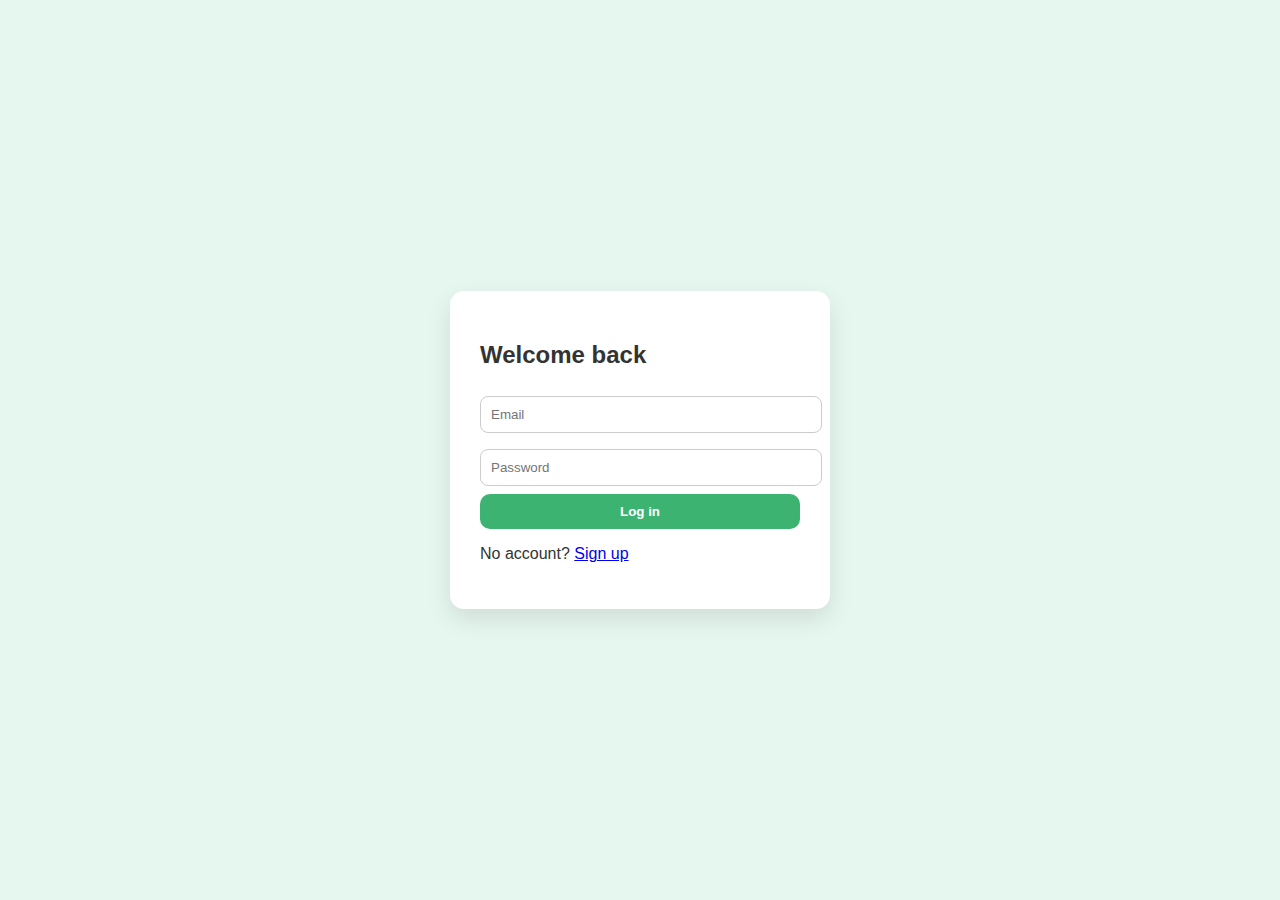
<file: src/main/resources/static/index.html>
<!DOCTYPE html>
<html>
<head>
    <title>Login</title>
    <link rel="stylesheet" href="css/style.css">
</head>
<body class="centered">

<div class="card">
    <h2>Welcome back</h2>

    <form id="loginForm">
        <input type="email" id="email" placeholder="Email" required>
        <input type="password" id="password" placeholder="Password" required>

        <button class="primary">Log in</button>
    </form>

    <p>No account? <a href="signup.html">Sign up</a></p>
</div>

<script type="module" src="js/login.js"></script>
</body>
</html>
</file>
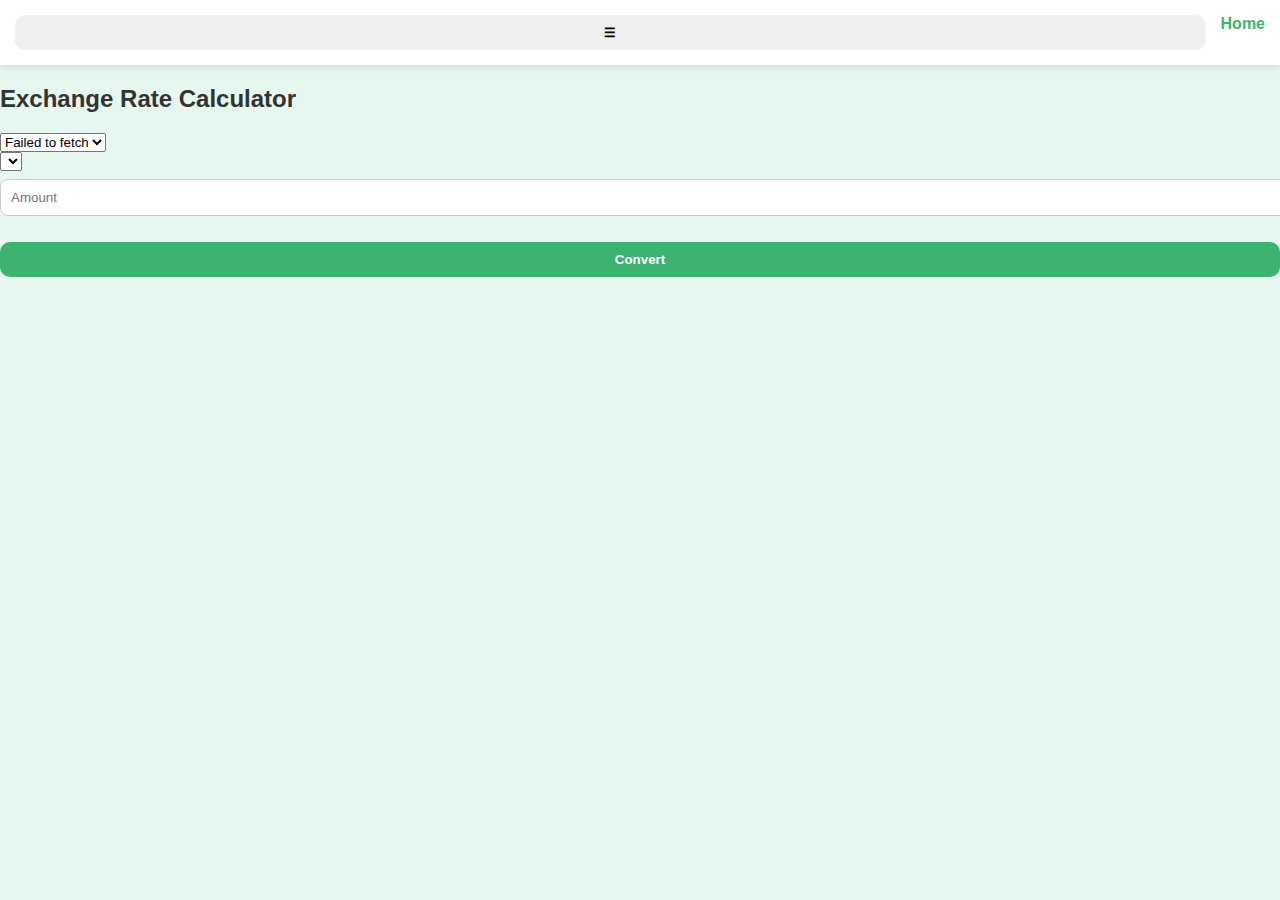
<file: src/main/resources/static/exchange-rate-calculator.html>
<!DOCTYPE html>
<html>
<head>
    <title>Exchange Rate Calculator</title>
    <meta name="viewport" content="width=device-width, initial-scale=1.0">
    <link rel="stylesheet" href="css/style.css">
</head>
<body>
<nav>
    <button class="nav-toggle" aria-label="Toggle navigation">☰</button>
    <div class="nav-links">
        <a href="home.html">Home</a>
    </div>
</nav>

<h2>Exchange Rate Calculator</h2>

<form id="calculatorForm">
    <select type="text" id="sourceCurrency" placeholder="Source currency (e.g. EUR)" required></select><br>
    <select type="text" id="targetCurrency" placeholder="Target currency (e.g. USD)" required></select><br>
    <input type="number" id="amount" placeholder="Amount" step="0.01" min="0.01" required><br><br>

    <button class="primary">Convert</button>
</form>

<div id="result"></div>

<script src="js/nav.js"></script>
<script type="module" src="js/calculator.js"></script>
</body>
</html>
</file>
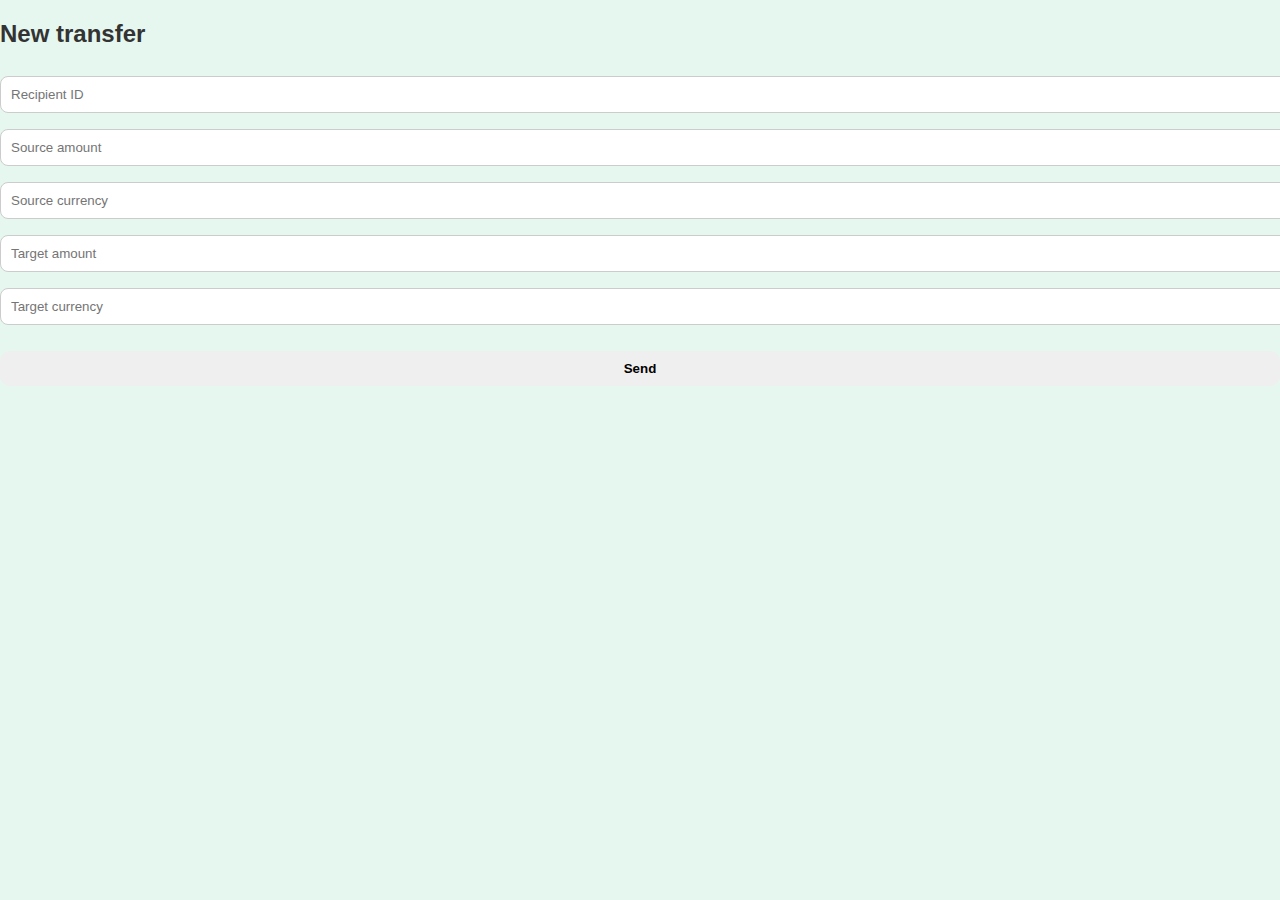
<file: src/main/resources/static/new-transfer.html>
<!DOCTYPE html>
<html>
<head>
    <title>New transfer</title>
    <link rel="stylesheet" href="css/style.css">
</head>
<body>
<h2>New transfer</h2>

<form onsubmit="sendTransfer(event)">
    <input placeholder="Recipient ID" id="recipientId" required><br>
    <input placeholder="Source amount" id="sourceAmount" required><br>
    <input placeholder="Source currency" id="sourceCurrency" required><br>
    <input placeholder="Target amount" id="targetAmount" required><br>
    <input placeholder="Target currency" id="targetCurrency" required><br><br>

    <button>Send</button>
</form>

<script type="module" src="js/api.js"></script>
<script>
    async function sendTransfer(e) {
        e.preventDefault();

        await apiRequest("/transfers", "POST", {
            sender: { id: sessionStorage.getItem("customerId") },
            recipient: { id: recipientId.value },
            sourceAmount: sourceAmount.value,
            sourceCurrency: sourceCurrency.value,
            targetAmount: targetAmount.value,
            targetCurrency: targetCurrency.value
        });

        window.location.href = "home.html";
    }
</script>
</body>
</html>
</file>
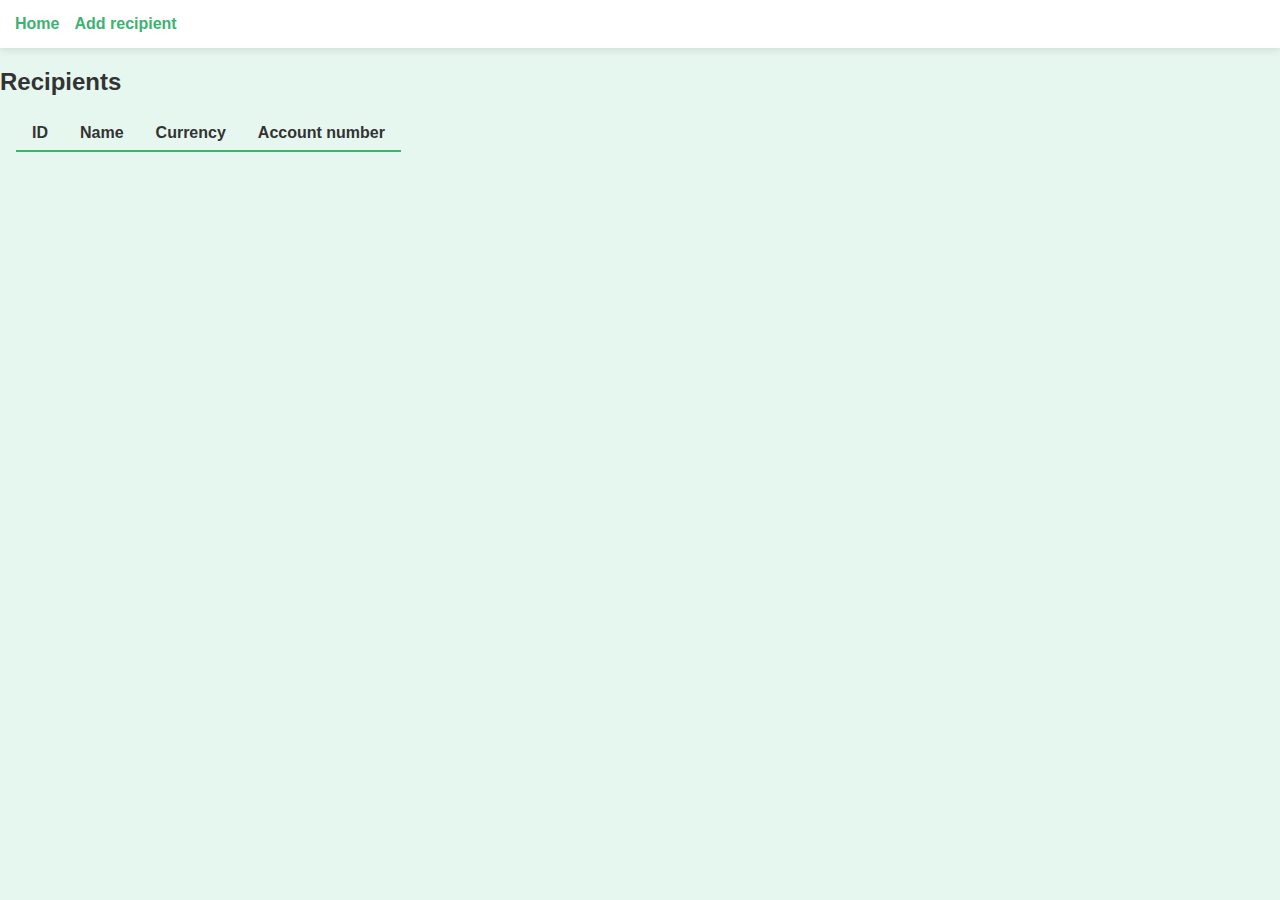
<file: src/main/resources/static/recipients.html>
<!DOCTYPE html>
<html>
<head>
    <title>Recipients</title>
    <link rel="stylesheet" href="css/style.css">
</head>
<body>
<nav>
    <a href="home.html">Home</a>
    <a href="add-recipient.html">Add recipient</a>
</nav>

<h2>Recipients</h2>
<table id="recipients">
    <thead>
        <tr>
            <th>ID</th>
            <th>Name</th>
            <th>Currency</th>
            <th>Account number</th>
        </tr>
    </thead>
    <tbody></tbody>
</table>

<script type="module" src="js/api.js"></script>
<script type="module" src="js/recipients.js"></script>
</body>
</html>
</file>
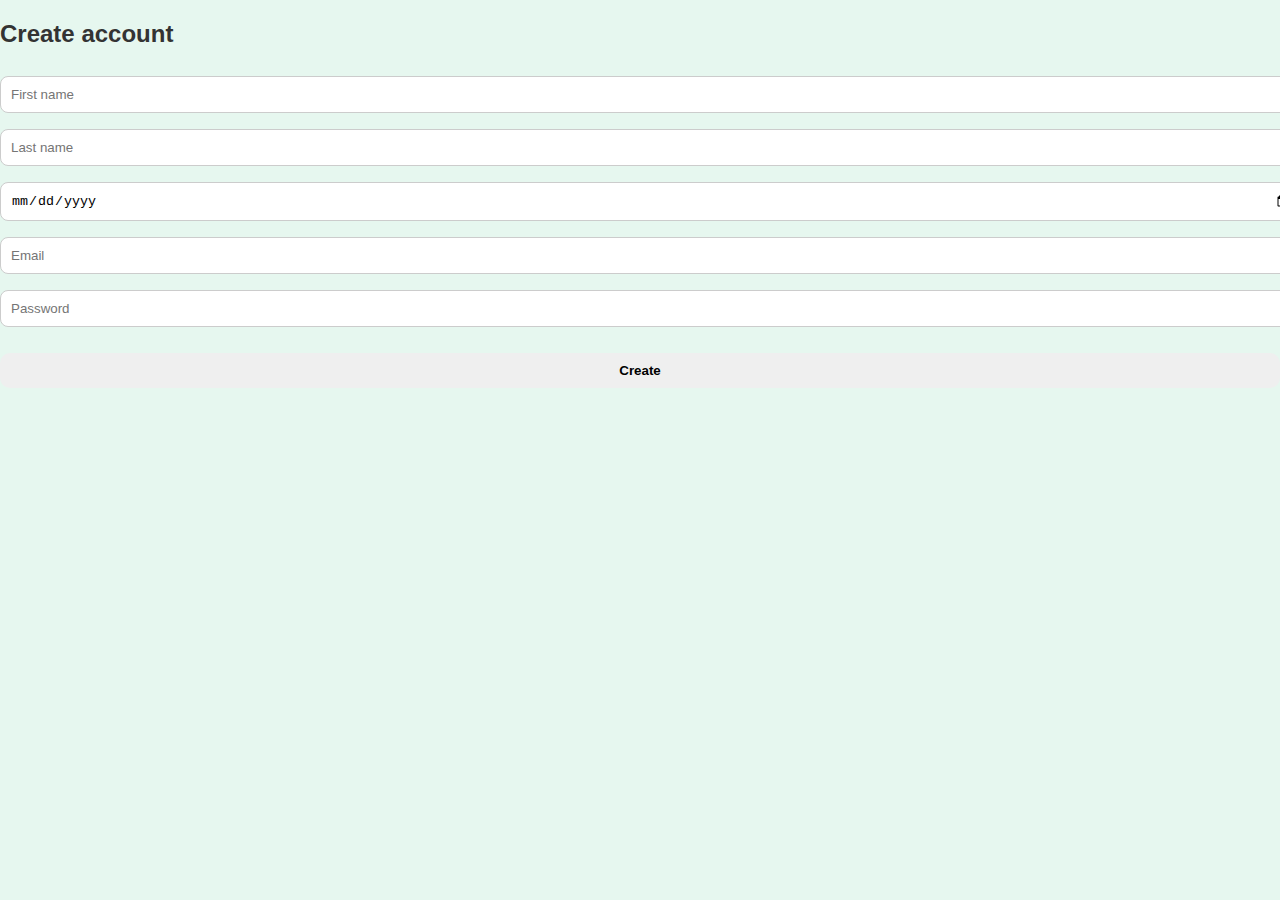
<file: src/main/resources/static/signup.html>
<!DOCTYPE html>
<html>
<head>
    <title>Sign up</title>
    <link rel="stylesheet" href="css/style.css">
</head>
<body>
<h2>Create account</h2>

<form id="signupForm">
    <input placeholder="First name" id="firstName" required><br>
    <input placeholder="Last name" id="lastName" required><br>
    <input type="date" id="dob" required><br>
    <input placeholder="Email" id="email" required><br>
    <input type="password" placeholder="Password" id="password" required><br><br>

    <button>Create</button>
</form>

<script type="module">
    import { apiRequest } from "./js/api.js";

    document.getElementById("signupForm").addEventListener("submit", async (e) => {
        e.preventDefault();

        await apiRequest("/customers", "POST", {
            firstName: document.getElementById("firstName").value,
            lastName: document.getElementById("lastName").value,
            dob: new Date(document.getElementById("dob").value).toISOString(),
            emailAddress: document.getElementById("email").value,
            password: document.getElementById("password").value
        }, false);

        alert("Account created");
        window.location.href = "index.html";
    });
</script>
</body>
</html>
</file>
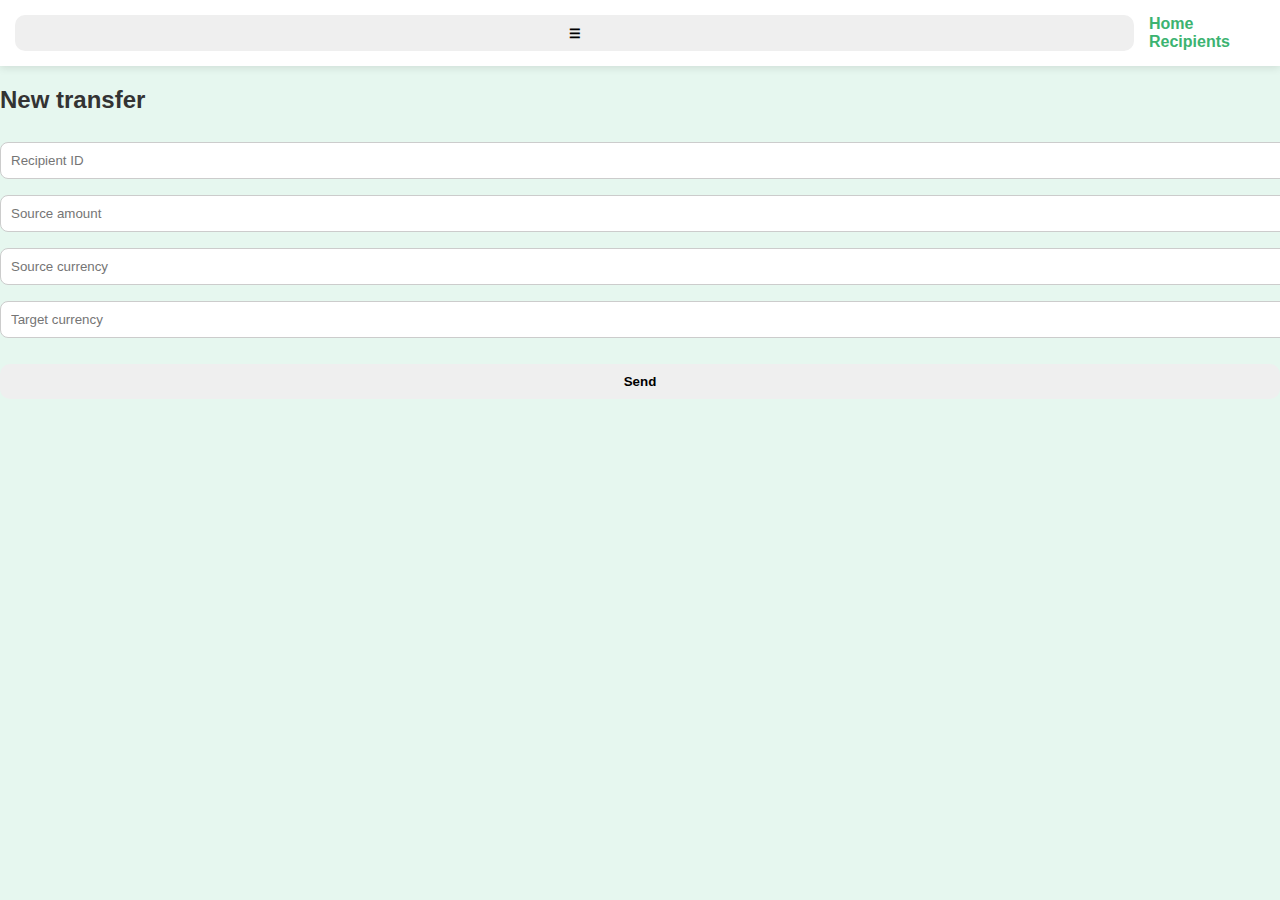
<file: src/main/resources/static/transfer.html>
<!DOCTYPE html>
<html>
<head>
    <title>New transfer</title>
    <meta name="viewport" content="width=device-width, initial-scale=1.0">
    <link rel="stylesheet" href="css/style.css">
</head>
<body>
<nav>
    <button class="nav-toggle" aria-label="Toggle navigation">☰</button>
    <div class="nav-links">
        <a href="home.html">Home</a>
        <a href="recipients.html">Recipients</a>
    </div>
</nav>

<h2>New transfer</h2>

<form id="transferForm">
    <input placeholder="Recipient ID" id="recipientId" required><br>
    <input placeholder="Source amount" id="sourceAmount" required><br>
    <input placeholder="Source currency" id="sourceCurrency" required><br>
    <input placeholder="Target currency" id="targetCurrency" required><br><br>

    <button>Send</button>
</form>

<script src="js/nav.js"></script>
<script type="module">
    import { apiRequest } from "./js/api.js";

    document.getElementById("transferForm").addEventListener("submit", async (e) => {
        e.preventDefault();

        await apiRequest("/transfers", "POST", {
            recipientId: document.getElementById("recipientId").value,
            sourceAmount: document.getElementById("sourceAmount").value,
            sourceCurrency: document.getElementById("sourceCurrency").value,
            targetCurrency: document.getElementById("targetCurrency").value
        });

        window.location.href = "home.html";
    });
</script>
</body>
</html>
</file>
<file: src/main/resources/static/css/style.css>
:root {
    --green: #3cb371;
    --green-light: #e6f7ef;
    --text-dark: #333;
}

body {
    font-family: Arial, sans-serif;
    background: var(--green-light);
    margin: 0;
    padding: 0;
    color: var(--text-dark);
}

.centered {
    display: flex;
    justify-content: center;
    align-items: center;
    height: 100vh;
}

.card {
    background: white;
    padding: 30px;
    border-radius: 14px;
    box-shadow: 0 10px 25px rgba(0,0,0,0.1);
    width: 320px;
}

input {
    width: 100%;
    padding: 10px;
    margin: 8px 0;
    border-radius: 8px;
    border: 1px solid #ccc;
}

button {
    width: 100%;
    padding: 10px;
    border-radius: 10px;
    border: none;
    cursor: pointer;
    font-weight: bold;
}

button.primary {
    background: var(--green);
    color: white;
}

button.primary:hover {
    background: #2e9f5e;
}

nav {
    background: white;
    padding: 15px;
    display: flex;
    gap: 15px;
    box-shadow: 0 2px 8px rgba(0,0,0,0.1);
}

nav a {
    text-decoration: none;
    color: var(--green);
    font-weight: bold;
}

.list-item {
    background: white;
    padding: 12px;
    margin: 8px 0;
    border-radius: 10px;
    box-shadow: 0 4px 10px rgba(0,0,0,0.08);
}

table {
    border-collapse: collapse;
    margin: 16px;
}

th, td {
    text-align: left;
    padding: 8px 16px;
}

th {
    border-bottom: 2px solid var(--green);
}
</file>
